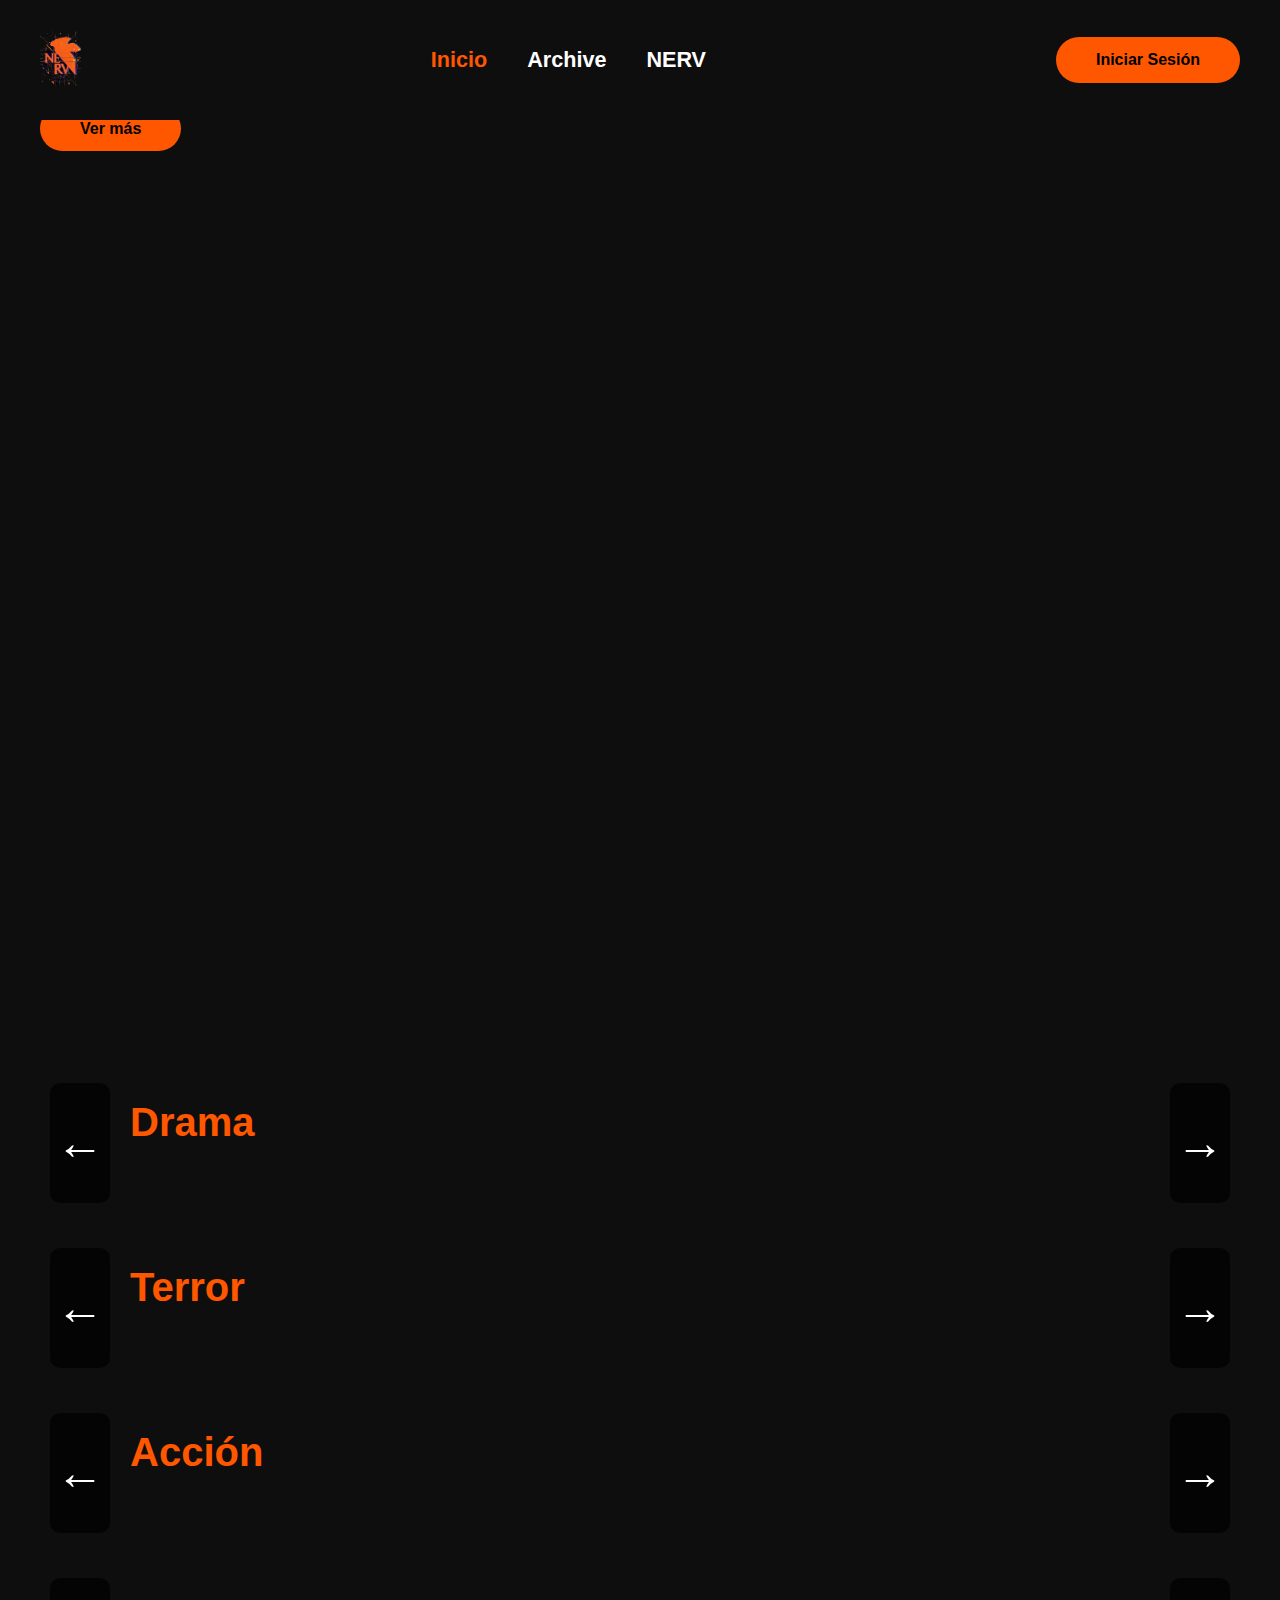
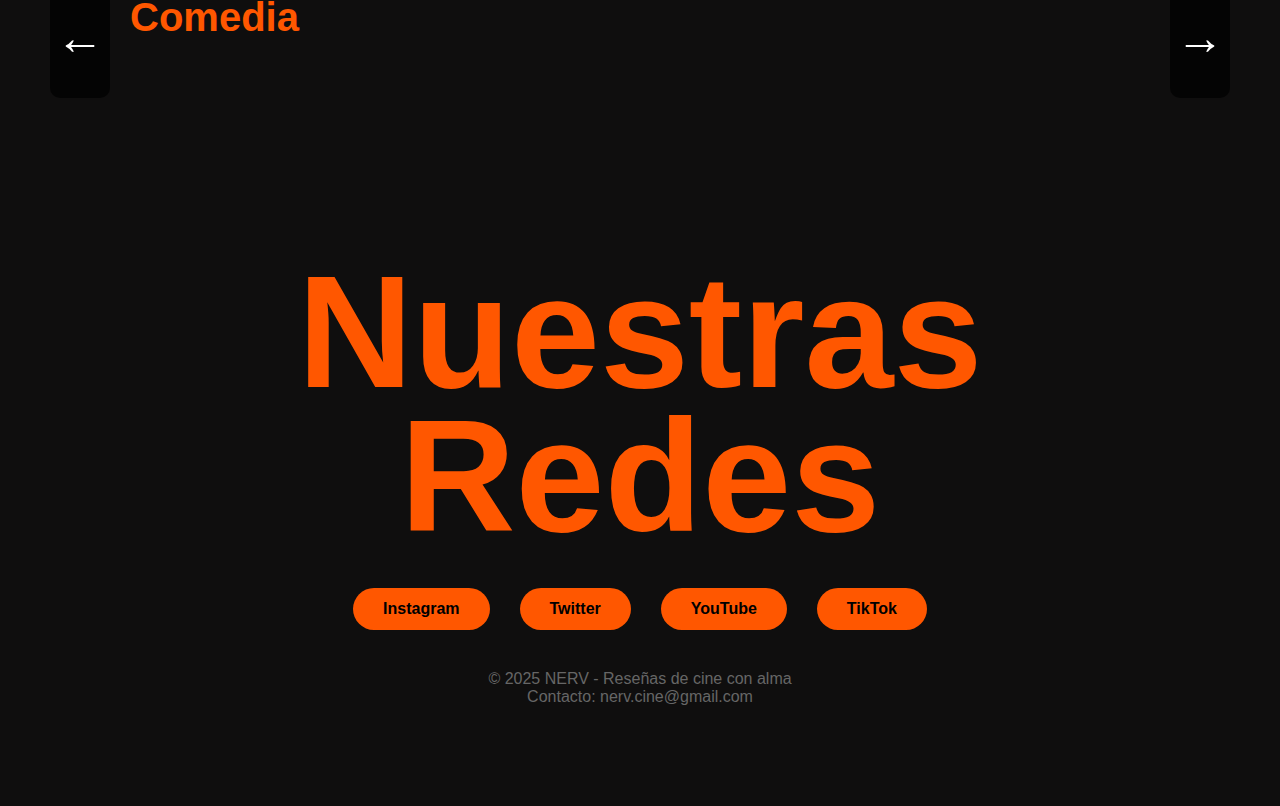
<file: index.html>
<!DOCTYPE html>
<html lang="es">
<head>
  <meta charset="UTF-8">
  <meta name="viewport" content="width=device-width, initial-scale=1.0">
  <title>NERV - Reseñas de cine con alma</title>

  <link rel="icon" href="images/favicon.ico" type="image/x-icon">
  <link rel="shortcut icon" href="images/favicon.ico" type="image/x-icon">
  <link rel="stylesheet" href="assets/css/main.css">
  <link rel="stylesheet" href="assets/css/responsive.css">
</head>
<body>

  <header class="header">
    <div class="container">
      <div class="nav-bar">
        <a href="index.html" class="logo">
          <img src="images/LogoCorporativoPW.png" alt="NERV">
        </a>
        <button class="menu-toggle" aria-label="Menú">
          <span></span><span></span><span></span>
        </button>
        <nav class="nav">
          <a href="index.html" class="active">Inicio</a>
          <a href="archive.html">Archive</a>
          <a href="about.html">NERV</a>
        </nav>
        <a href="login.html" class="btn" id="loginBtn">Iniciar Sesión</a>
      </div>
    </div>
  </header>

  <main class="container">

    <!-- CARRUSEL PRINCIPAL -->
    <section class="hero hero-wrapper">
      <div class="carousel" id="carousel"></div>
      <div class="carousel-dots" id="dots"></div>
      <div class="more">
        <a href="archive.html" class="btn">Ver más</a>
      </div>
    </section>

    <!-- FILA DRAMA -->
    <div class="movies-row">
      <h2 class="row-title">Drama</h2>
      <button class="row-nav prev" onclick="scrollRow('dramaRow', -400)">←</button>
      <button class="row-nav next" onclick="scrollRow('dramaRow', 400)">→</button>
      <div class="movies-scroll" id="dramaRow"></div>
    </div>

    <!-- FILA TERROR -->
    <div class="movies-row">
      <h2 class="row-title">Terror</h2>
      <button class="row-nav prev" onclick="scrollRow('terrorRow', -400)">←</button>
      <button class="row-nav next" onclick="scrollRow('terrorRow', 400)">→</button>
      <div class="movies-scroll" id="terrorRow"></div>
    </div>

    <!-- FILA ACCIÓN -->
    <div class="movies-row">
      <h2 class="row-title">Acción</h2>
      <button class="row-nav prev" onclick="scrollRow('accionRow', -400)">←</button>
      <button class="row-nav next" onclick="scrollRow('accionRow', 400)">→</button>
      <div class="movies-scroll" id="accionRow"></div>
    </div>

    <!-- FILA COMEDIA -->
    <div class="movies-row">
      <h2 class="row-title">Comedia</h2>
      <button class="row-nav prev" onclick="scrollRow('comediaRow', -400)">←</button>
      <button class="row-nav next" onclick="scrollRow('comediaRow', 400)">→</button>
      <div class="movies-scroll" id="comediaRow"></div>
    </div>

  </main>

  <!-- FOOTER -->
  <footer class="footer">
    <div class="container">
      <h1>Nuestras<br>Redes</h1>
      <div class="social-links">
        <a href="#" class="social-icon">Instagram</a>
        <a href="#" class="social-icon">Twitter</a>
        <a href="#" class="social-icon">YouTube</a>
        <a href="#" class="social-icon">TikTok</a>
      </div>
      <p style="margin-top:40px; color:#666; font-size:1rem;">
        © 2025 NERV - Reseñas de cine con alma<br>
        Contacto: nerv.cine@gmail.com
      </p>
    </div>
  </footer>

  <script src="assets/css/js/main.js"></script>
</body>
</html>
</file>
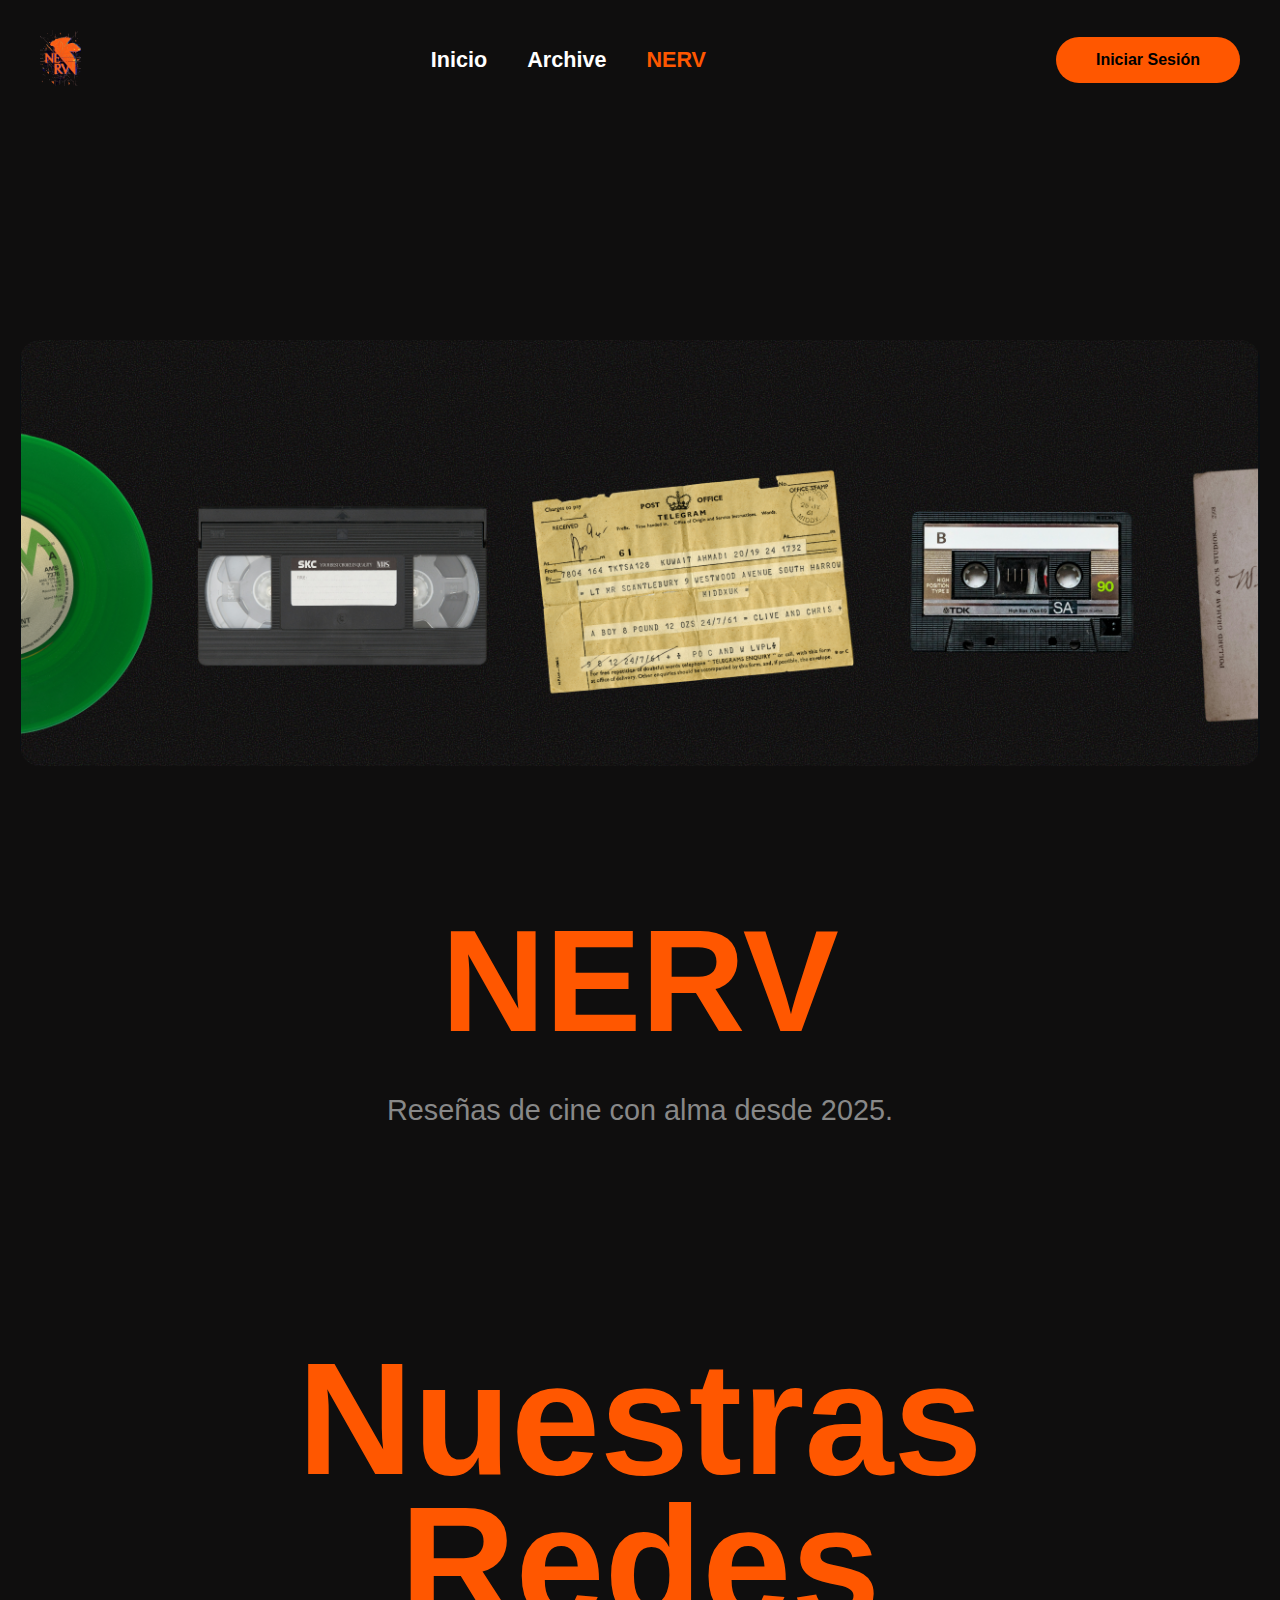
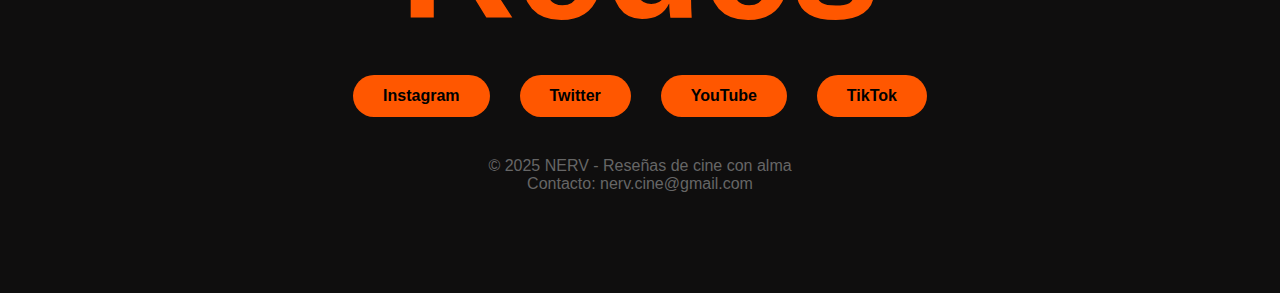
<file: about.html>
<!DOCTYPE html>
<html lang="es">
<head>
  <meta charset="UTF-8">
  <meta name="viewport" content="width=device-width, initial-scale=1.0">
  <title>NERV</title>
  
  <link rel="icon" href="images/favicon.ico" type="image/x-icon">
  <link rel="shortcut icon" href="images/favicon.ico" type="image/x-icon">
  
  <link rel="stylesheet" href="assets/css/main.css">
  <link rel="stylesheet" href="assets/css/responsive.css">
</head>
<body>
  <header class="header">
    <div class="container">
      <div class="nav-bar">
        <a href="index.html" class="logo">
          <img src="images/LogoCorporativoPW.png" alt="NERV">
        </a>
        <button class="menu-toggle" aria-label="Menú">
          <span></span><span></span><span></span>
        </button>
        <nav class="nav">
          <a href="index.html">Inicio</a>
          <a href="archive.html">Archive</a>
          <a href="about.html" class="active">NERV</a>
        </nav>
        <a href="login.html" class="btn" id="loginBtn">Iniciar Sesión</a>
      </div>
    </div>
  </header>

  <main class="container about">
    <img src="images/vhs.png" alt="VHS Girl" style="max-width:100%; border-radius:20px; margin:100px 0;">
    <h1 style="font-size:9rem; color:#FF5700; text-align:center; margin:40px 0; line-height:1;">NERV</h1>
    <p style="font-size:1.8rem; text-align:center; color:#888;">Reseñas de cine con alma desde 2025.</p>
  </main>

 <footer class="footer">
  <div class="container">
    <h1>Nuestras<br>Redes</h1>
    <div class="social-links">
      <a href="#" class="social-icon">Instagram</a>
      <a href="#" class="social-icon">Twitter</a>
      <a href="#" class="social-icon">YouTube</a>
      <a href="#" class="social-icon">TikTok</a>
    </div>
    <p style="margin-top:40px; color:#666; font-size:1rem;">
      © 2025 NERV - Reseñas de cine con alma<br>
      Contacto: nerv.cine@gmail.com
    </p>
  </div>
</footer>
  <script src="assets/css/js/main.js"></script>
</body>
</html>
</file>
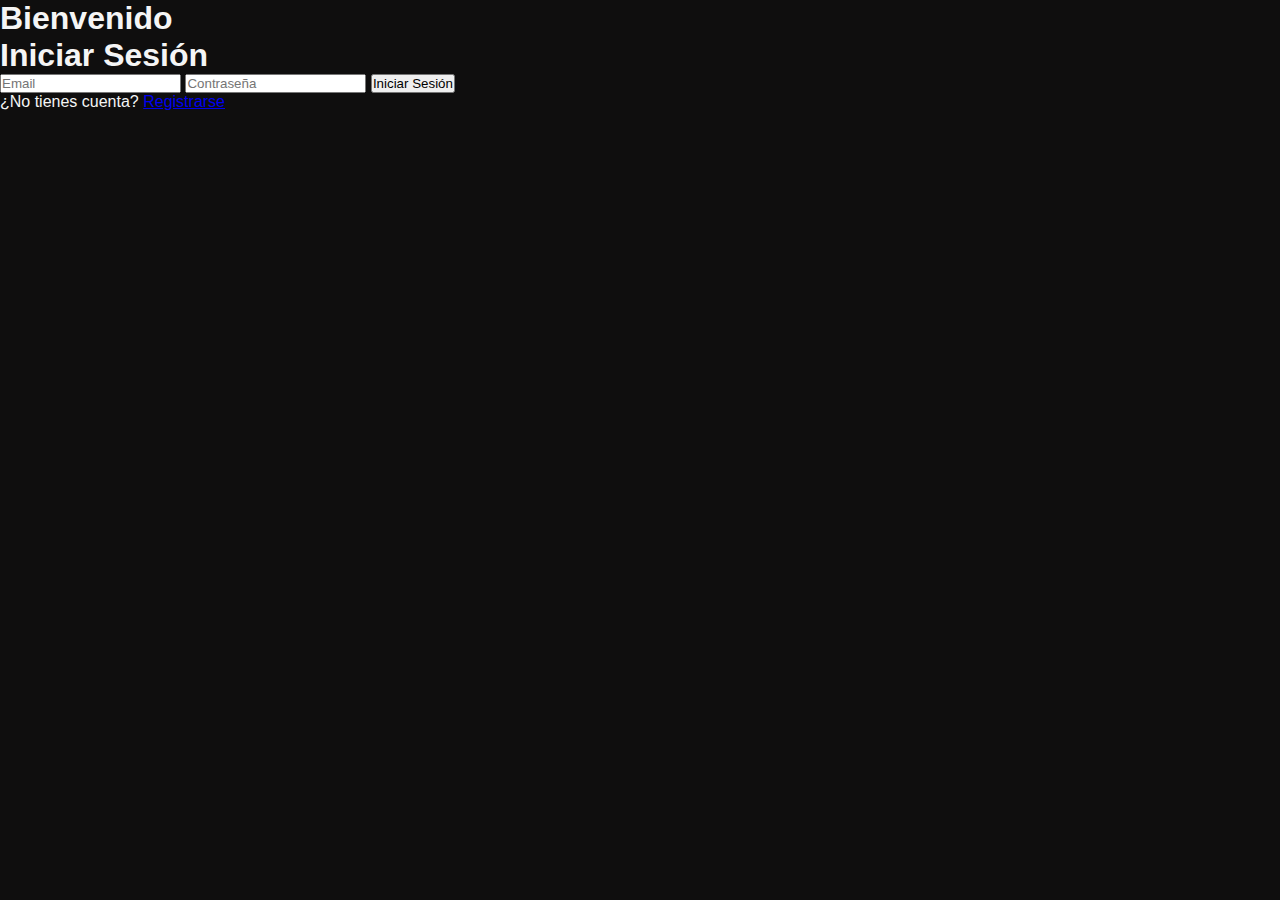
<file: login.html>
<!-- login.html -->
<!DOCTYPE html>
<html lang="es">
<head>
  <meta charset="UTF-8">
  <meta name="viewport" content="width=device-width, initial-scale=1.0">
  <title>Iniciar Sesión | NERV</title>
  <link rel="stylesheet" href="assets/css/main.css">
  <link rel="stylesheet" href="assets/css/responsive.css">
</head>
<body class="auth-bg">
  <div class="auth-container">
    <h1>Bienvenido<br>Iniciar Sesión</h1>
    <form>
      <input type="email" placeholder="Email" required>
      <input type="password" placeholder="Contraseña" required>
      <button type="submit" class="btn-auth">Iniciar Sesión</button>
    </form>
    <p>¿No tienes cuenta? <a href="signup.html">Registrarse</a></p>
  </div>
</body>
</html>
</file>
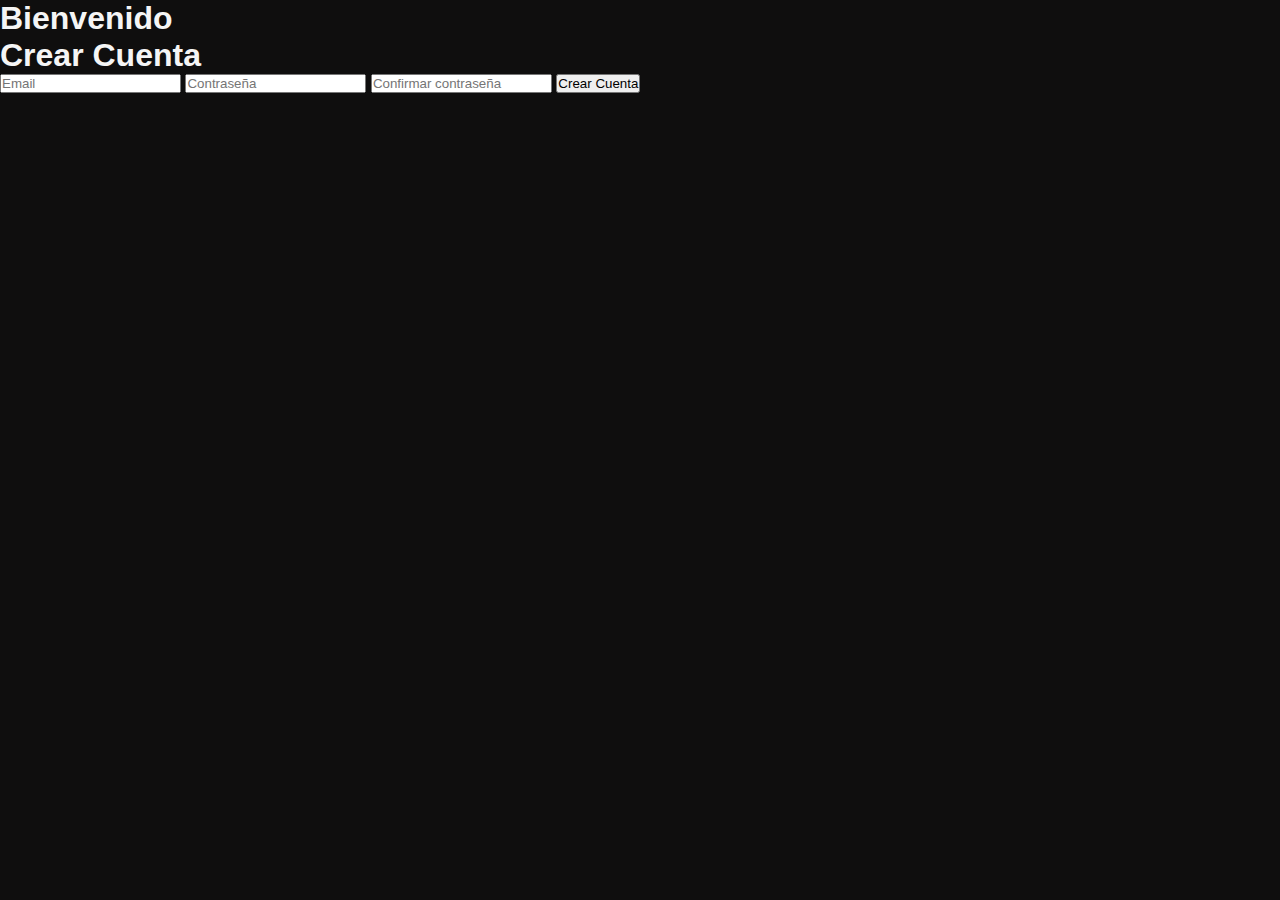
<file: signup.html>
<!-- signup.html -->
<!DOCTYPE html>
<html lang="es">
<head>
  <meta charset="UTF-8">
  <meta name="viewport" content="width=device-width, initial-scale=1.0">
  <title>Registro | NERV</title>
  <link rel="stylesheet" href="assets/css/main.css">
  <link rel="stylesheet" href="assets/css/responsive.css">
</head>
<body class="auth-bg">
  <div class="auth-container">
    <h1>Bienvenido<br>Crear Cuenta</h1>
    <form>
      <input type="email" placeholder="Email" required>
      <input type="password" placeholder="Contraseña" required>
      <input type="password" placeholder="Confirmar contraseña" required>
      <button type="submit" class="btn-auth">Crear Cuenta</button>
    </form>
  </div>
</body>
</html>
</file>
<file: assets/css/main.css>
/* ====================== main.css - NERV FINAL 100% PERFECTO ====================== */
* { margin:0; padding:0; box-sizing:border-box; }

body {
  background:#0F0E0E;
  color:#F5F5F5;
  font-family:'Helvetica Neue',Arial,sans-serif;
  min-height:100vh;
}

.container {
  max-width:1440px;
  margin:0 auto;
  padding:0 40px;
}

/* ====================== HEADER ====================== */
.header {
  padding:30px 0;
  position:relative;
  z-index:1000;
}

.nav-bar {
  display:flex;
  justify-content:space-between;
  align-items:center;
  gap:20px;
  flex-wrap:wrap;
}

.logo img {
  height:56px;
  max-width:280px;
  object-fit:contain;
}

.menu-toggle {
  display:none;
  background:none;
  border:none;
  cursor:pointer;
  z-index:1001;
}

.menu-toggle span {
  display:block;
  width:32px;
  height:4px;
  background:#FF5700;
  margin:6px 0;
  transition:.3s;
  border-radius:2px;
}

.menu-toggle.active span:nth-child(1) { transform:rotate(45deg) translate(10px,10px); }
.menu-toggle.active span:nth-child(2) { opacity:0; }
.menu-toggle.active span:nth-child(3) { transform:rotate(-45deg) translate(7px,-7px); }

.nav {
  display:flex;
  gap:40px;
}

.nav a {
  color:#fff;
  text-decoration:none;
  font-weight:700;
  font-size:1.35rem;
  transition:color .3s;
}

.nav a:hover,
.nav a.active { color:#FF5700; }

.btn {
  background:#FF5700;
  color:#000;
  padding:14px 40px;
  border-radius:50px;
  font-weight:700;
  text-decoration:none;
  transition:all .3s;
}

.btn:hover {
  opacity:.9;
  transform:translateY(-2px);
}

/* ====================== CARRUSEL ====================== */
.hero-wrapper {
  position:relative;
  width:100%;
  height:100vh;
  overflow:hidden;
}

.carousel {
  position:absolute;
  top:0; left:0;
  width:100%; height:100%;
  display:flex;
  transition:transform 0.8s ease-in-out;
}

.carousel-slide {
  min-width:100%;
  height:100%;
  flex-shrink:0;
  position:relative;
}

.carousel-slide img {
  width:100%;
  height:100%;
  object-fit:cover;
  object-position:center top;
}

.carousel-overlay {
  position:absolute;
  bottom:0; left:0; right:0;
  padding:140px 30px 100px;
  background:linear-gradient(transparent,#0F0E0E 60%);
  text-align:center;
  z-index:2;
  display:flex;
  flex-direction:column;
  align-items:center;
  justify-content:flex-end;
}

.carousel-overlay h2 {
  font-size:4.5rem;
  font-weight:900;
  margin-bottom:10px;
  line-height:1;
  color:white;
  text-shadow:0 4px 10px rgba(0,0,0,0.8);
}

.carousel-overlay p {
  color:#ccc;
  font-size:1.5rem;
  margin-bottom:25px;
}

.carousel-overlay .btn {
  margin:0 auto;
  z-index:3;
}

.carousel-dots {
  position:absolute;
  bottom:40px;
  left:50%;
  transform:translateX(-50%);
  display:flex;
  gap:14px;
  z-index:10;
}

.dot {
  width:12px; height:12px;
  background:#666;
  border-radius:50%;
  cursor:pointer;
  transition:all .3s;
}

.dot.active {
  background:#FF5700;
  width:40px;
  border-radius:20px;
}

/* ====================== FILAS TIPO NETFLIX ====================== */
.movies-row {
  position:relative;
  margin:80px 0;
  padding:0 70px; /* espacio para los botones */
}

.row-title {
  font-size:2.5rem;
  color:#FF5700;
  margin-bottom:20px;
  font-weight:900;
  padding-left:20px;
}

.movies-scroll {
  display:flex;
  gap:18px;
  overflow-x:auto;
  padding:10px 0;
  scroll-behavior:smooth;
  scrollbar-width:none;
}

.movies-scroll::-webkit-scrollbar { display:none; }

.movie-card {
  min-width:280px;
  border-radius:15px;
  overflow:hidden;
  transition:transform .4s;
  position:relative;
  background:#111;
}

.movie-card:hover {
  transform:scale(1.08);
  z-index:10;
}

.movie-card img {
  width:100%;
  height:400px;
  object-fit:cover;
}

.movie-info {
  position:absolute;
  bottom:0; left:0; right:0;
  background:linear-gradient(transparent,#0F0E0E);
  padding:30px 15px 15px;
  text-align:center;
}

.movie-info h3 {
  font-size:1.3rem;
  margin-bottom:8px;
  color:white;
}

.movie-info p {
  color:#888;
  font-size:1rem;
}

/* BOTONES ← →  */
.row-nav {
  position:absolute;
  top:50%;
  transform:translateY(-50%);
  background:rgba(0,0,0,0.7);
  border:none;
  color:white;
  font-size:3rem;
  width:60px;
  height:120px;
  cursor:pointer;
  z-index:20;
  border-radius:10px;
  display:flex;
  align-items:center;
  justify-content:center;
  transition:all .3s;
  backdrop-filter:blur(10px);
}

.row-nav:hover {
  background:#FF5700;
  transform:translateY(-50%) scale(1.1);
}

.row-nav.prev { left:10px; }
.row-nav.next { right:10px; }

/* ====================== ARCHIVE ====================== */
.archive-grid {
  display:grid;
  grid-template-columns:repeat(auto-fill,minmax(280px,1fr));
  gap:30px;
  margin:80px 0;
}

.archive-card {
  border-radius:20px;
  overflow:hidden;
  background:#111;
  transition:transform .4s;
  display:flex;
  flex-direction:column;
}

.archive-card:hover { transform:translateY(-12px); }

.archive-card img {
  width:100%;
  height:420px;
  object-fit:cover;
}

.archive-card h3 {
  padding:20px 15px 8px;
  background:#0F0E0E;
  font-size:1.35rem;
  font-weight:700;
  text-align:center;
  min-height:80px;
  display:flex;
  align-items:center;
  justify-content:center;
  color:white;
}

.archive-card p {
  padding:0 15px 20px;
  color:#888;
  text-align:center;
}

/* ====================== ABOUT & FOOTER ====================== */
.about {
  text-align:center;
  padding:120px 20px;
}

.about img {
  max-width:100%;
  border-radius:20px;
  margin-bottom:60px;
}

.about h1 {
  font-size:9rem;
  color:#FF5700;
  margin:40px 0;
  line-height:1;
}

.about p {
  font-size:1.8rem;
  color:#888;
}

.footer {
  padding:100px 0;
  text-align:center;
}

.footer h1 {
  font-size:10rem;
  font-weight:900;
  color:#FF5700;
  line-height:0.9;
}

.social-links {
  margin:40px 0;
  display:flex;
  gap:30px;
  justify-content:center;
  flex-wrap:wrap;
}

.social-icon {
  background:#FF5700;
  color:#000;
  padding:12px 30px;
  border-radius:50px;
  text-decoration:none;
  font-weight:700;
  transition:all .3s;
}

.social-icon:hover {
  background:#fff;
  transform:translateY(-5px);
}

/* ====================== FORMULARIOS ====================== */
.form-container {
  background:rgba(255,87,0,0.1);
  padding:80px 60px;
  border-radius:30px;
  max-width:500px;
  margin:100px auto;
  text-align:center;
  backdrop-filter:blur(10px);
  box-shadow:0 20px 40px rgba(0,0,0,0.5);
}

.form-container h1 {
  font-size:6rem;
  color:#FF5700;
  margin-bottom:50px;
}

.form-group {
  margin-bottom:24px;
  position:relative;
}

.form-group input {
  width:100%;
  padding:18px;
  border-radius:50px;
  border:none;
  background:#222;
  color:white;
  font-size:1.1rem;
}

.form-group input:focus {
  outline:none;
  box-shadow:0 0 0 3px rgba(255,87,0,0.3);
}

.form-footer a {
  color:#FF5700;
  text-decoration:none;
  font-weight:700;
}

.form-footer a:hover {
  text-decoration:underline;
}

/* ====================== RESPONSIVE ====================== */
@media (max-width: 1024px) {
  .carousel-overlay h2 { font-size:3.8rem; }
  .carousel-overlay { padding:100px 30px 80px; }
}

@media (max-width: 768px) {
  .container { padding:0 20px; }
  .menu-toggle { display:block !important; }
  .nav, #loginBtn { display:none; }
  .nav.active {
    display:flex !important;
    position:fixed; top:0; left:0; right:0; bottom:0;
    background:#0F0E0E; flex-direction:column;
    justify-content:center; align-items:center;
    gap:60px; font-size:3rem; z-index:1000;
  }
  
  .hero-wrapper { height:100vh; }
  .carousel-overlay h2 { font-size:3rem !important; }
  .carousel-overlay p { font-size:1.3rem !important; }
  .carousel-overlay { padding:100px 20px 140px !important; }
  .carousel-overlay .btn { padding:12px 30px; }
  
  .row-title { font-size:2rem; }
  .movie-card { min-width:220px; }
  .movie-card img { height:320px; }
  .row-nav { width:50px; height:100px; font-size:2.5rem; }
  
  .about h1 { font-size:6rem !important; }
  .footer h1 { font-size:6rem; }
  .form-container { margin:60px auto; padding:60px 40px; }
  .form-container h1 { font-size:4.5rem; }
}

@media (max-width: 480px) {
  .carousel-overlay h2 { font-size:2.5rem !important; }
  .carousel-overlay p { font-size:1.1rem !important; }
  .carousel-overlay .btn { padding:10px 25px; }
  .row-title { font-size:1.8rem; }
  .movie-card { min-width:180px; }
  .movie-card img { height:270px; }
  .about h1 { font-size:5rem !important; }
  .footer h1 { font-size:4.5rem; }
  .form-container h1 { font-size:4rem; }
}
</file>
<file: assets/css/responsive.css>
@media (max-width: 768px) {
  .carousel-overlay h2 { font-size:3rem !important; }
  .carousel-overlay p { font-size:1.3rem !important; }
  .carousel-overlay { padding:100px 20px 140px !important; }
  .about h1 { font-size:6rem !important; }
  .footer h1 { font-size:6rem; }
}
@media (max-width: 480px) {
  .carousel-overlay h2 { font-size:2.5rem !important; }
  .carousel-overlay p { font-size:1.1rem !important; }
  .about h1 { font-size:5rem !important; }
  .footer h1 { font-size:4.5rem; }
}
</file>
